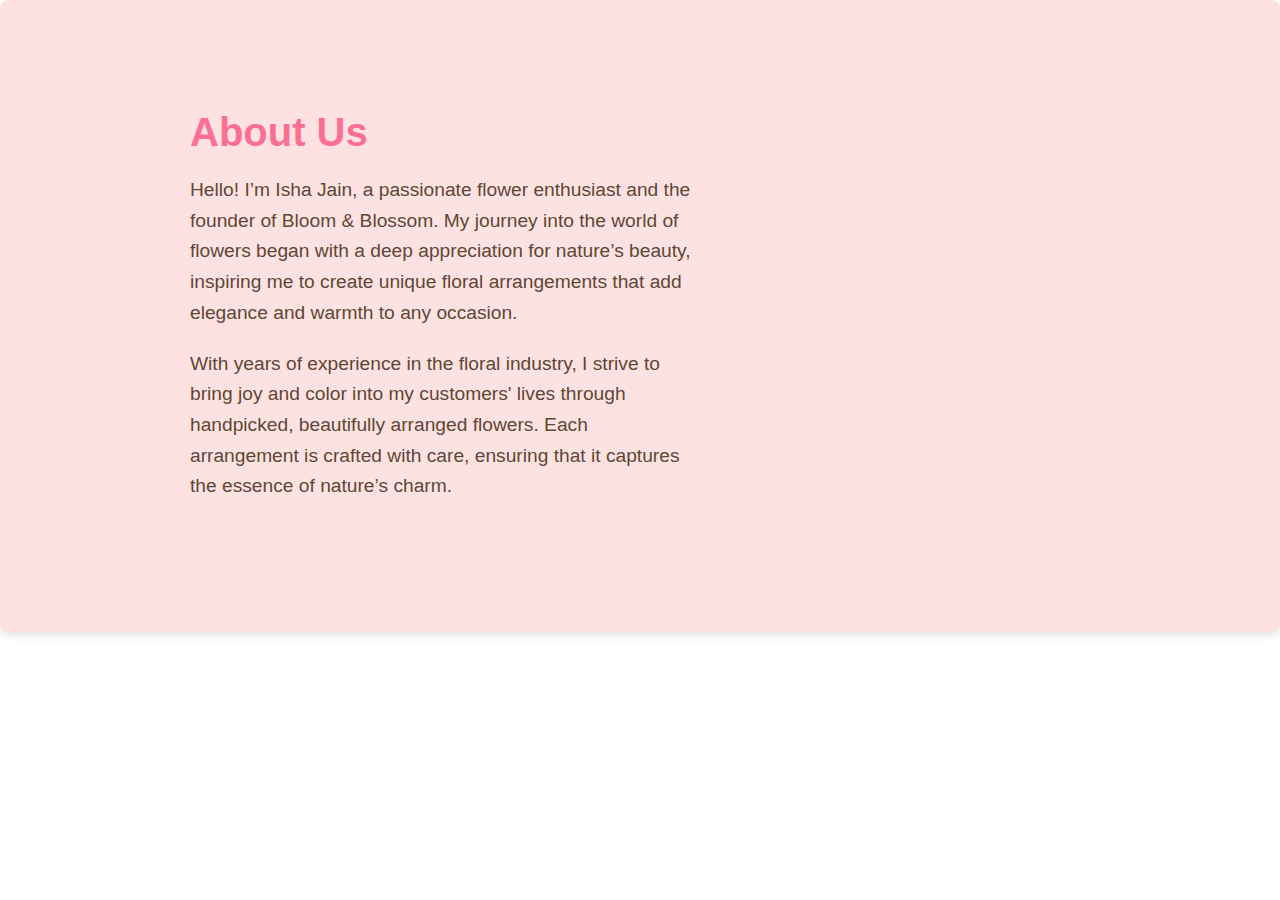
<file: about.html>
<!DOCTYPE html>
<html lang="en">
<head>
    <meta charset="UTF-8">
    <meta name="viewport" content="width=device-width, initial-scale=1.0">
    <title>About Me | Bloom & Blossom</title>
    <link rel="stylesheet" href="about.css">
</head>
<body>
   
    <section class="about-section">
        <div class="container">
            <div class="about-content">
                <h1>About Us</h1>
                <p>Hello! I’m Isha Jain, a passionate flower enthusiast and the founder of Bloom & Blossom. My journey into the world of flowers began with a deep appreciation for nature’s beauty, inspiring me to create unique floral arrangements that add elegance and warmth to any occasion.</p>
                <p>With years of experience in the floral industry, I strive to bring joy and color into my customers' lives through handpicked, beautifully arranged flowers. Each arrangement is crafted with care, ensuring that it captures the essence of nature’s charm.</p>
            </div>
            <div class="about-image">
                <img src="home.webp" alt="Isha Jain - Founder of Bloom & Blossom">
            </div>
        </div>
    </section>
</body>
</html>
</file>
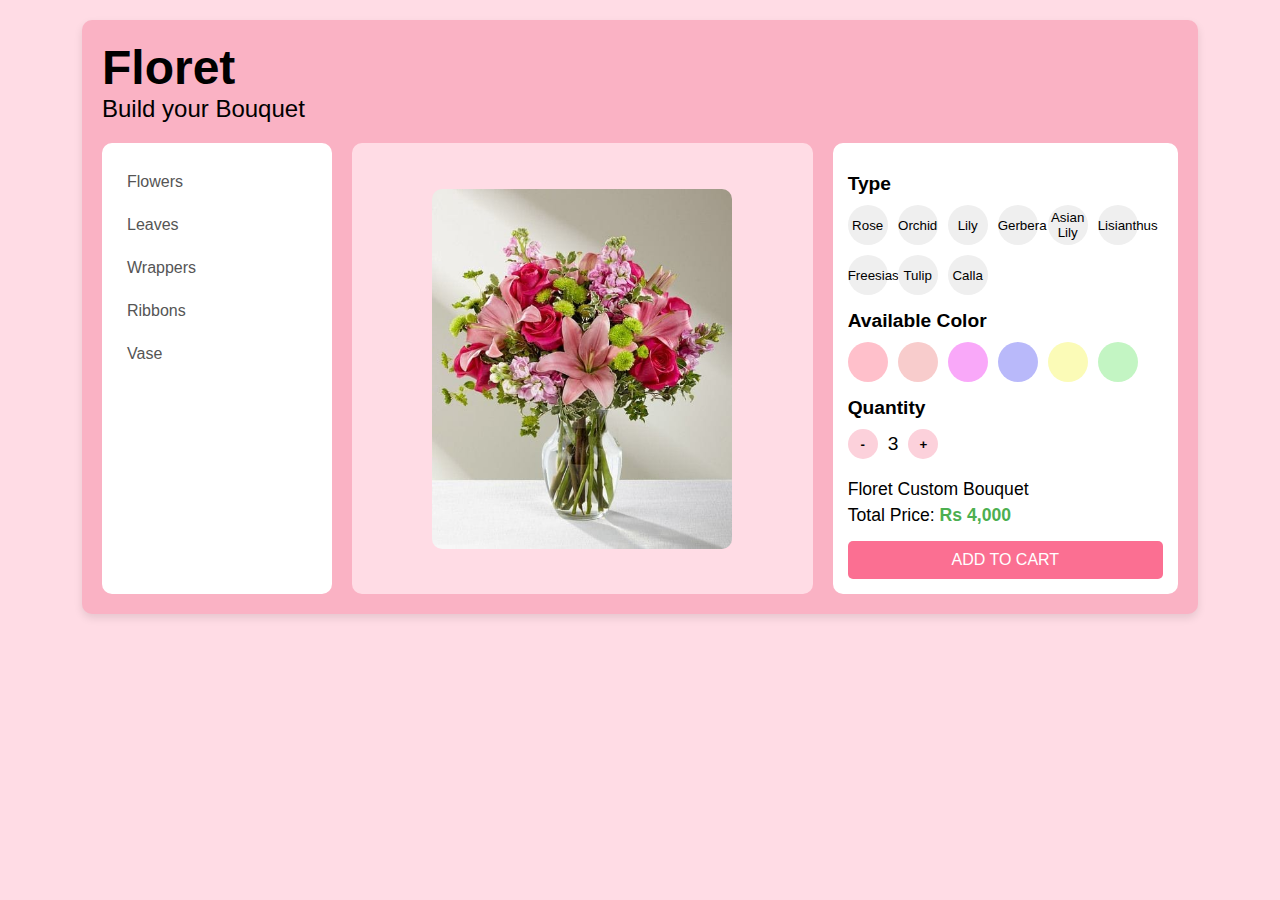
<file: bouquet builder.html>
<!DOCTYPE html>
<html lang="en">
<head>
    <meta charset="UTF-8">
    <meta name="viewport" content="width=device-width, initial-scale=1.0">
    <title>Floret Bouquet Builder</title>
    <link rel="stylesheet" href="bouquet builder.css">
</head>
<body>

<div class="container">
    <header>
        <h1>Floret</h1>
        <p>Build your Bouquet</p>
    </header>

    <div class="builder">
        <!-- Sidebar -->
        <aside class="sidebar">
            <ul>
                <li><button>Flowers</button></li>
                <li><button>Leaves</button></li>
                <li><button>Wrappers</button></li>
                <li><button>Ribbons</button></li>
                <li><button>Vase</button></li>
            </ul>
        </aside>

        <!-- Bouquet Display -->
        <div class="bouquet-display">
            <img src="f5.jpg" alt="Bouquet Image">
        </div>

        <!-- Options Section -->
        <div class="options">
            <h2>Type</h2>
            <div class="types">
                <button>Rose</button>
                <button>Orchid</button>
                <button>Lily</button>
                <button>Gerbera</button>
                <button>Asian Lily</button>
                <button>Lisianthus</button>
                <button>Freesias</button>
                <button>Tulip</button>
                <button>Calla</button>
            </div>

            <h2>Available Color</h2>
            <div class="colors">
                <button class="color pink"></button>
                <button class="color red"></button>
                <button class="color purple"></button>
                <button class="color blue"></button>
                <button class="color yellow"></button>
                <button class="color green"></button>
            </div>

            <h2>Quantity</h2>
            <div class="quantity">
                <button>-</button>
                <span>3</span>
                <button>+</button>
            </div>

            <div class="summary">
                <p>Floret Custom Bouquet</p>
                <p>Total Price: <span class="price">Rs 4,000</span></p>
                <button class="add-to-cart">ADD TO CART</button>
            </div>
        </div>
    </div>
</div>

</body>
</html>
</file>
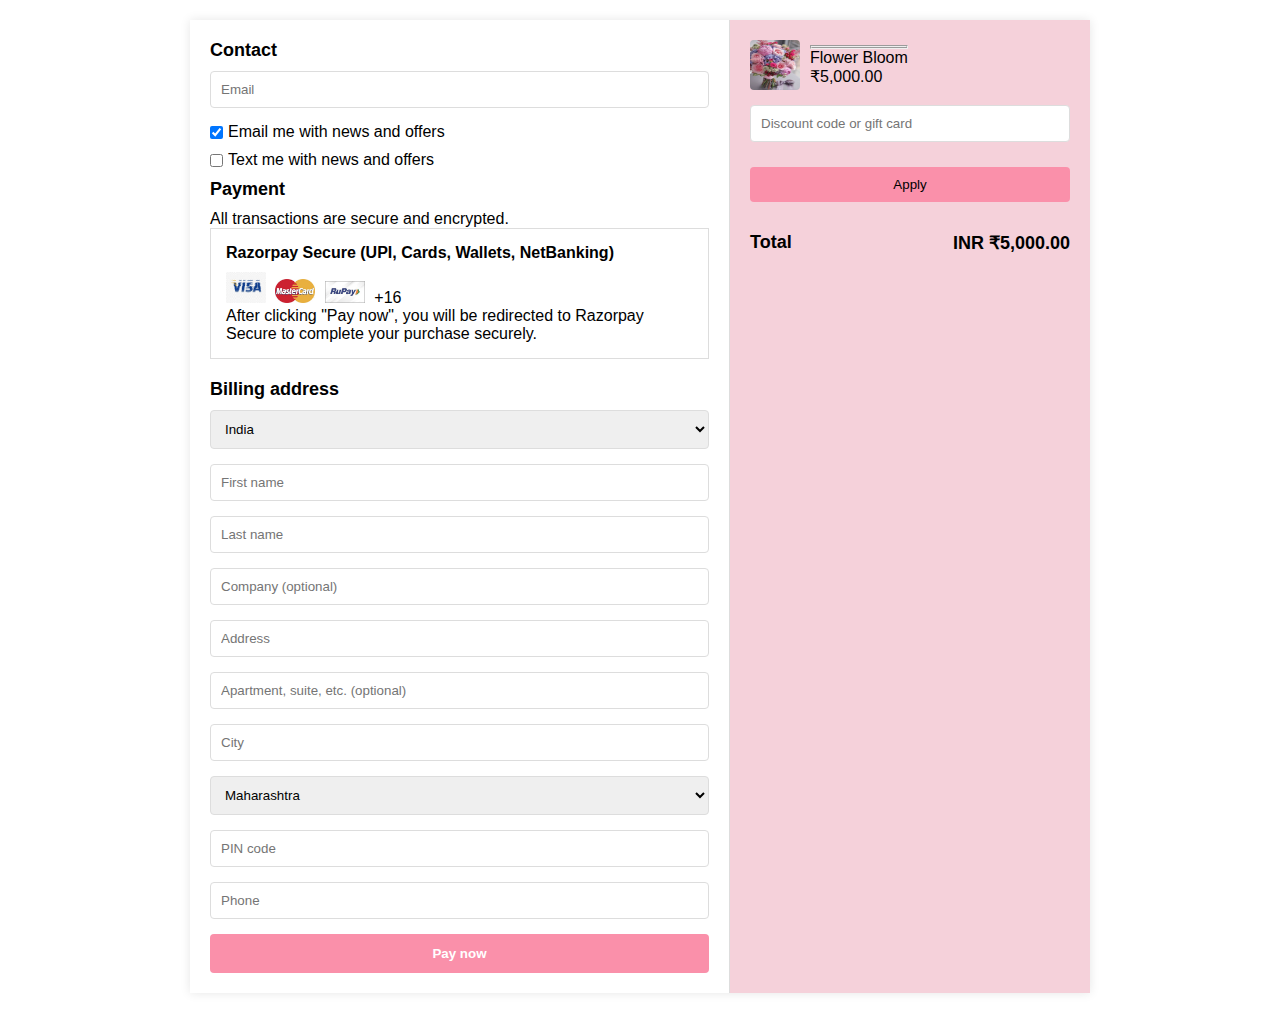
<file: checkout.html>
<!DOCTYPE html>
<html lang="en">
<head>
    <meta charset="UTF-8">
    <meta name="viewport" content="width=device-width, initial-scale=1.0">
    <title>Checkout Page</title>
    <link rel="stylesheet" href="checkout.css">
</head>
<body>
    <div class="checkout-container">
        <!-- Left Section -->
        <div class="checkout-form">
            <h2>Contact</h2>
            <input type="email" placeholder="Email">
            <div class="checkbox">
                <input type="checkbox" id="news-offers" checked>
                <label for="news-offers">Email me with news and offers</label>
            </div>
            <div class="checkbox">
                <input type="checkbox" id="text-offers">
                <label for="text-offers">Text me with news and offers</label>
            </div>

            <h2>Payment</h2>
            <p>All transactions are secure and encrypted.</p>
            <div class="payment-info">
                <div class="payment-method">Razorpay Secure (UPI, Cards, Wallets, NetBanking)</div>
                <div class="payment-logos">
                    <img src="visa.jpg" alt="Visa">
                    <img src="mastercard.jpg" alt="Mastercard">
                    <img src="rupay.jpg" alt="Rupay">
                    <span>+16</span>
                </div>
                <p>After clicking "Pay now", you will be redirected to Razorpay Secure to complete your purchase securely.</p>
            </div>

            <h2>Billing address</h2>
            <select>
                <option>India</option>
                <!-- Add more countries as needed -->
            </select>
            <input type="text" placeholder="First name">
            <input type="text" placeholder="Last name">
            <input type="text" placeholder="Company (optional)">
            <input type="text" placeholder="Address">
            <input type="text" placeholder="Apartment, suite, etc. (optional)">
            <input type="text" placeholder="City">
            <select>
                <option>Maharashtra</option>
                <!-- Add more states as needed -->
            </select>
            <input type="text" placeholder="PIN code">
            <input type="tel" placeholder="Phone">
            <a href="Thankyou.html">
                <button class="pay-now-button"> Pay now</button>
            </a>
            
        </div>

        <!-- Right Section -->
        <div class="checkout-summary">
            <div class="product-summary">
                <img src="f2.jpg" alt="Product Image">
                <div>
                    <p><Fieldset></Fieldset>Flower Bloom</p>
                    <p>₹5,000.00</p>
                </div>
            </div>
            <input type="text" placeholder="Discount code or gift card">
            <button class="apply-button">Apply</button>

            <div class="total-section">
                <p>Total</p>
                <p>INR ₹5,000.00</p>
            </div>
        </div>
    </div>
</body>
</html>
</file>
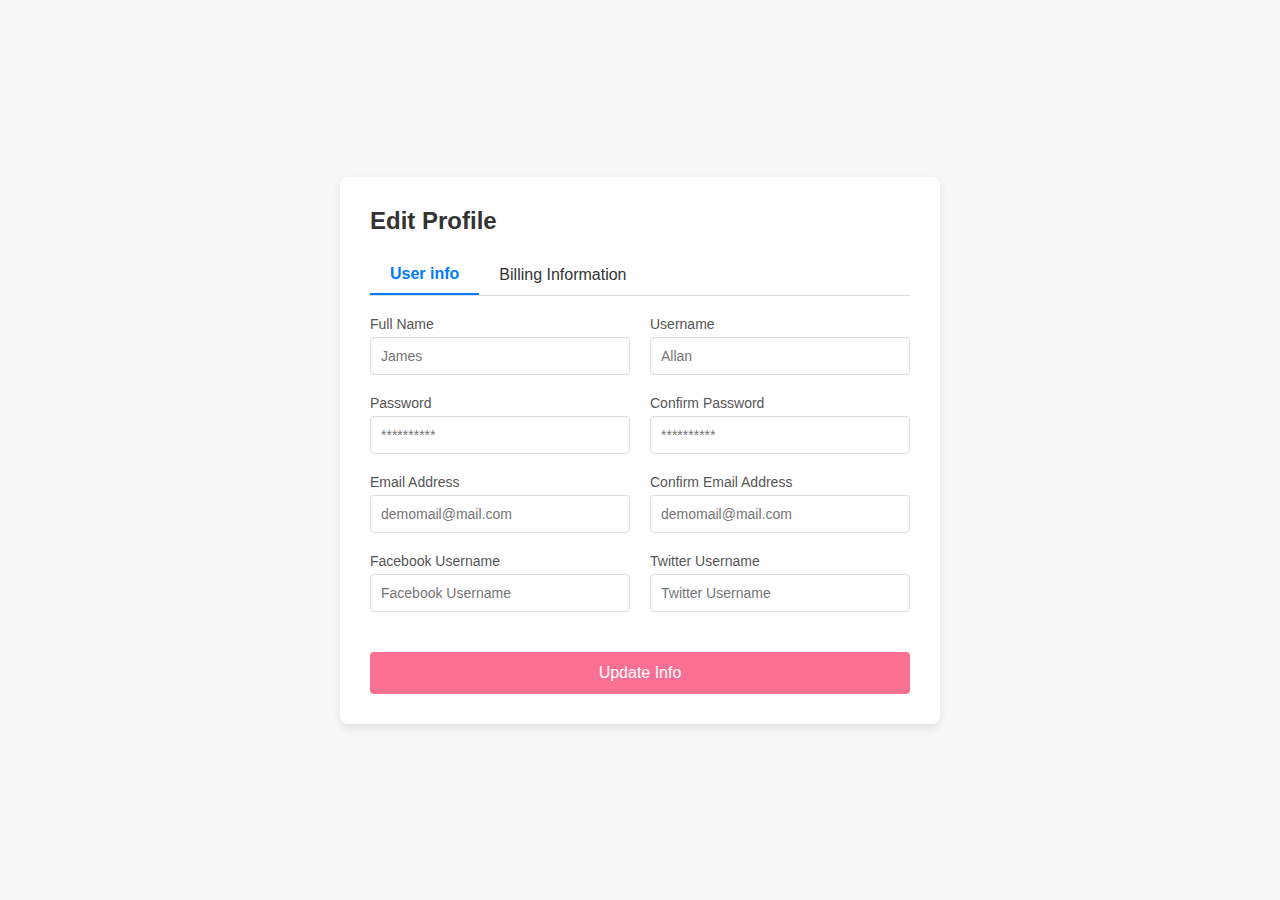
<file: edit.html>
<!DOCTYPE html>
<html lang="en">
<head>
    <meta charset="UTF-8">
    <meta name="viewport" content="width=device-width, initial-scale=1.0">
    <title>Edit Profile</title>
    <link rel="stylesheet" href="edit.css">
</head>
<body>

<div class="container">
    <h1>Edit Profile</h1>
    
    <div class="tabs">
        <button class="tab active">User info</button>
        <button class="tab">Billing Information</button>
    </div>

    <form class="profile-form">
        <div class="form-group">
            <label for="fullName">Full Name</label>
            <input type="text" id="fullName" placeholder="James">
        </div>

        <div class="form-group">
            <label for="username">Username</label>
            <input type="text" id="username" placeholder="Allan">
        </div>

        <div class="form-group">
            <label for="password">Password</label>
            <input type="password" id="password" placeholder="**********">
        </div>

        <div class="form-group">
            <label for="confirmPassword">Confirm Password</label>
            <input type="password" id="confirmPassword" placeholder="**********">
        </div>

        <div class="form-group">
            <label for="email">Email Address</label>
            <input type="email" id="email" placeholder="demomail@mail.com">
        </div>

        <div class="form-group">
            <label for="confirmEmail">Confirm Email Address</label>
            <input type="email" id="confirmEmail" placeholder="demomail@mail.com">
        </div>

        <div class="form-group">
            <label for="facebook">Facebook Username</label>
            <input type="text" id="facebook" placeholder="Facebook Username">
        </div>

        <div class="form-group">
            <label for="twitter">Twitter Username</label>
            <input type="text" id="twitter" placeholder="Twitter Username">
        </div>

        <button type="submit" class="update-btn">Update Info</button>
    </form>
</div>

</body>
</html>
</file>
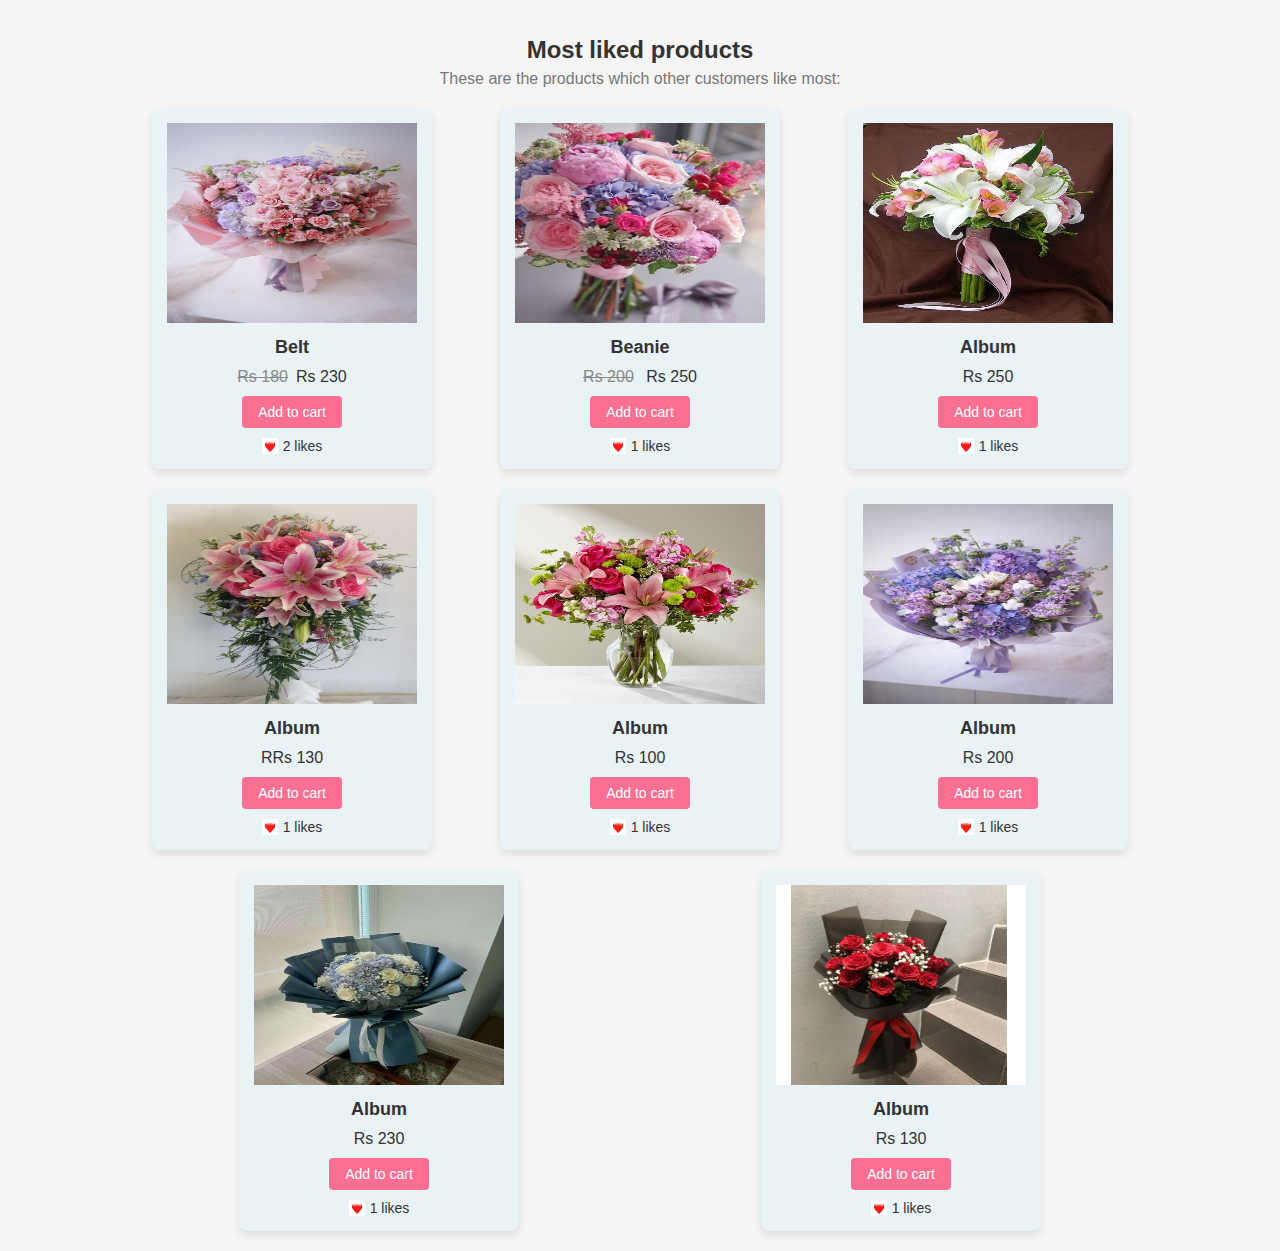
<file: like.html>
<!DOCTYPE html>
<html lang="en">
<head>
    <meta charset="UTF-8">
    <meta name="viewport" content="width=device-width, initial-scale=1.0">
    <title>Most Liked Products</title>
    <link rel="stylesheet" href="like.css">
</head>
<body>

<div class="container">
    <h1>Most liked products</h1>
    <p>These are the products which other customers like most:</p>
    
    <div class="product-grid">
        
        <!-- Product 1 -->
        <div class="product-card">
            <img src="f1.jpg" alt="Belt">
            <h2>Belt</h2>
            <p class="price"><del>Rs 180</del>Rs 230</p>
            <button class="add-to-cart">Add to cart</button>
            <div class="like-section">
                <img src="heart.png" alt="Like">
                <span>2 likes</span>
            </div>
        </div>
        
        <!-- Product 2 -->
        <div class="product-card">
            <img src="f2.jpg" alt="Beanie">
            <h2>Beanie</h2>
            <p class="price"><del>Rs 200</del> Rs 250</p>
            <button class="add-to-cart">Add to cart</button>
            <div class="like-section">
                <img src="heart.png" alt="Like">
                <span>1 likes</span>
            </div>
        </div>
        
        <!-- Product 3 -->
        <div class="product-card">
            <img src="f3.jpg" alt="Album">
            <h2>Album</h2>
            <p class="price">Rs 250</p>
            <button class="add-to-cart">Add to cart</button>
            <div class="like-section">
                <img src="heart.png" alt="Like">
                <span>1 likes</span>
            </div>
        </div>

        
        <!-- Product 4 -->
        <div class="product-card">
            <img src="f4.jpg" alt="Album">
            <h2>Album</h2>
            <p class="price">RRs 130</p>
            <button class="add-to-cart">Add to cart</button>
            <div class="like-section">
                <img src="heart.png" alt="Like">
                <span>1 likes</span>
            </div>
        </div>

        
        <!-- Product 5 -->
        <div class="product-card">
            <img src="f5.jpg" alt="Album">
            <h2>Album</h2>
            <p class="price">Rs 100</p>
            <button class="add-to-cart">Add to cart</button>
            <div class="like-section">
                <img src="heart.png" alt="Like">
                <span>1 likes</span>
            </div>
        </div>

        <!-- Product 6 -->
        <div class="product-card">
            <img src="f6.jpg" alt="Album">
            <h2>Album</h2>
            <p class="price">Rs 200</p>
            <button class="add-to-cart">Add to cart</button>
            <div class="like-section">
                <img src="heart.png" alt="Like">
                <span>1 likes</span>
            </div>
        </div>

         <!-- Product 7 -->
         <div class="product-card">
            <img src="f7.jpg" alt="Album">
            <h2>Album</h2>
            <p class="price">Rs 230</p>
            <button class="add-to-cart">Add to cart</button>
            <div class="like-section">
                <img src="heart.png" alt="Like">
                <span>1 likes</span>
            </div>
        </div>

         <!-- Product 8 -->
         <div class="product-card">
            <img src="f8.jpg" alt="Album">
            <h2>Album</h2>
            <p class="price">Rs 130</p>
            <button class="add-to-cart">Add to cart</button>
            <div class="like-section">
                <img src="heart.png" alt="Like">
                <span>1 likes</span>
            </div>
        </div>

    </div>
</div>

</body>
</html>
</file>
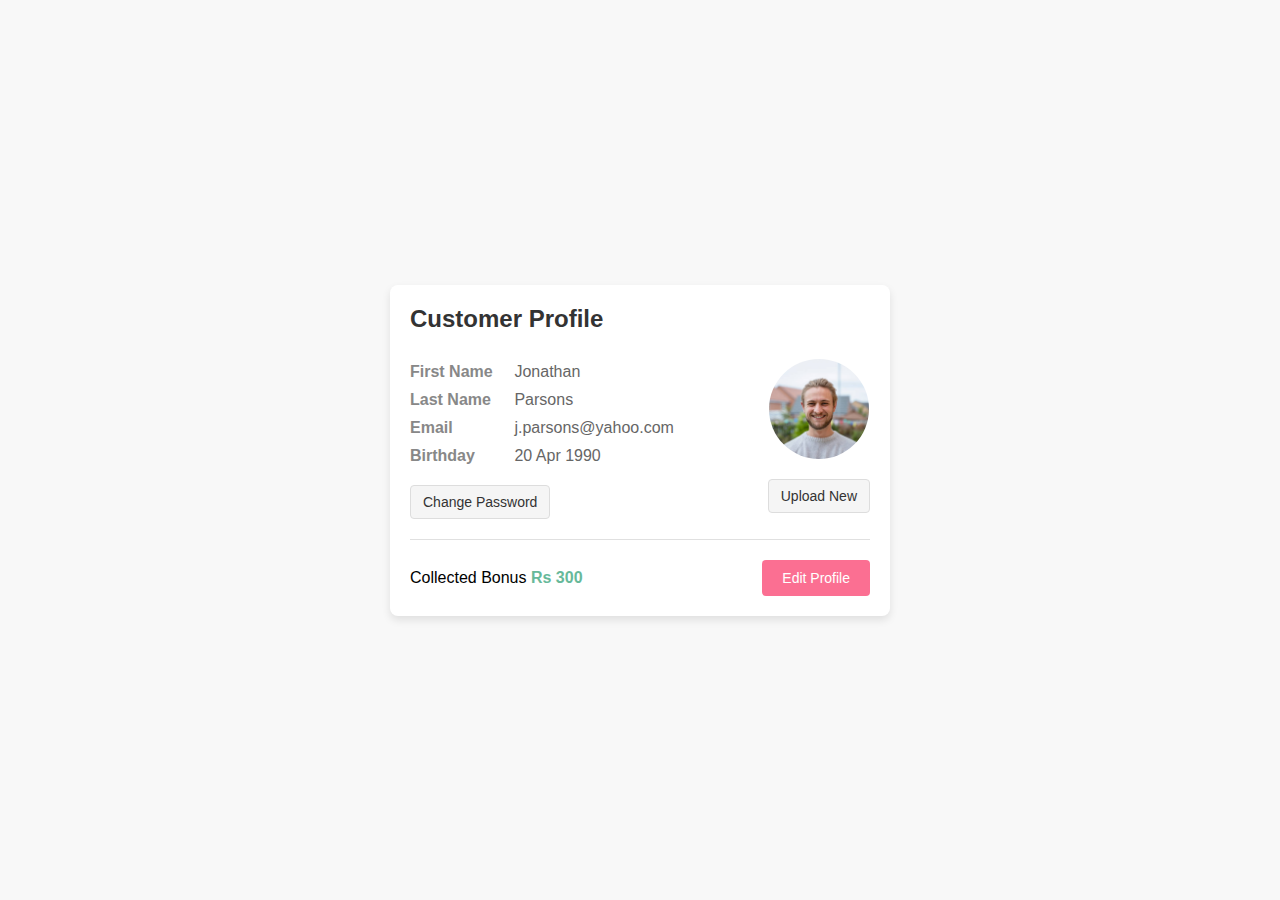
<file: profile.html>
<!DOCTYPE html>
<html lang="en">
<head>
    <meta charset="UTF-8">
    <meta name="viewport" content="width=device-width, initial-scale=1.0">
    <title>Customer Profile</title>
    <link rel="stylesheet" href="profile.css">
</head>
<body>

<div class="profile-container">
    <h1>Customer Profile</h1>
    
    <div class="profile-content">
        <div class="profile-info">
            <p><strong>First Name</strong> Jonathan</p>
            <p><strong>Last Name</strong> Parsons</p>
            <p><strong>Email</strong> j.parsons@yahoo.com</p>
            <p><strong>Birthday</strong> 20 Apr 1990</p>
            <button class="btn">Change Password</button>
        </div>
        
        <div class="profile-image">
            <img src="pic1.jpg" alt="Profile Image">
            <button class="btn">Upload New</button>
        </div>
    </div>

    <div class="profile-footer">
        <p>Collected Bonus <span class="bonus">Rs 300</span></p>
        <a href="edit.html">
            <button class="edit-btn">Edit Profile</button>
        </a>
    </div>
</div>

</body>
</html>
</file>
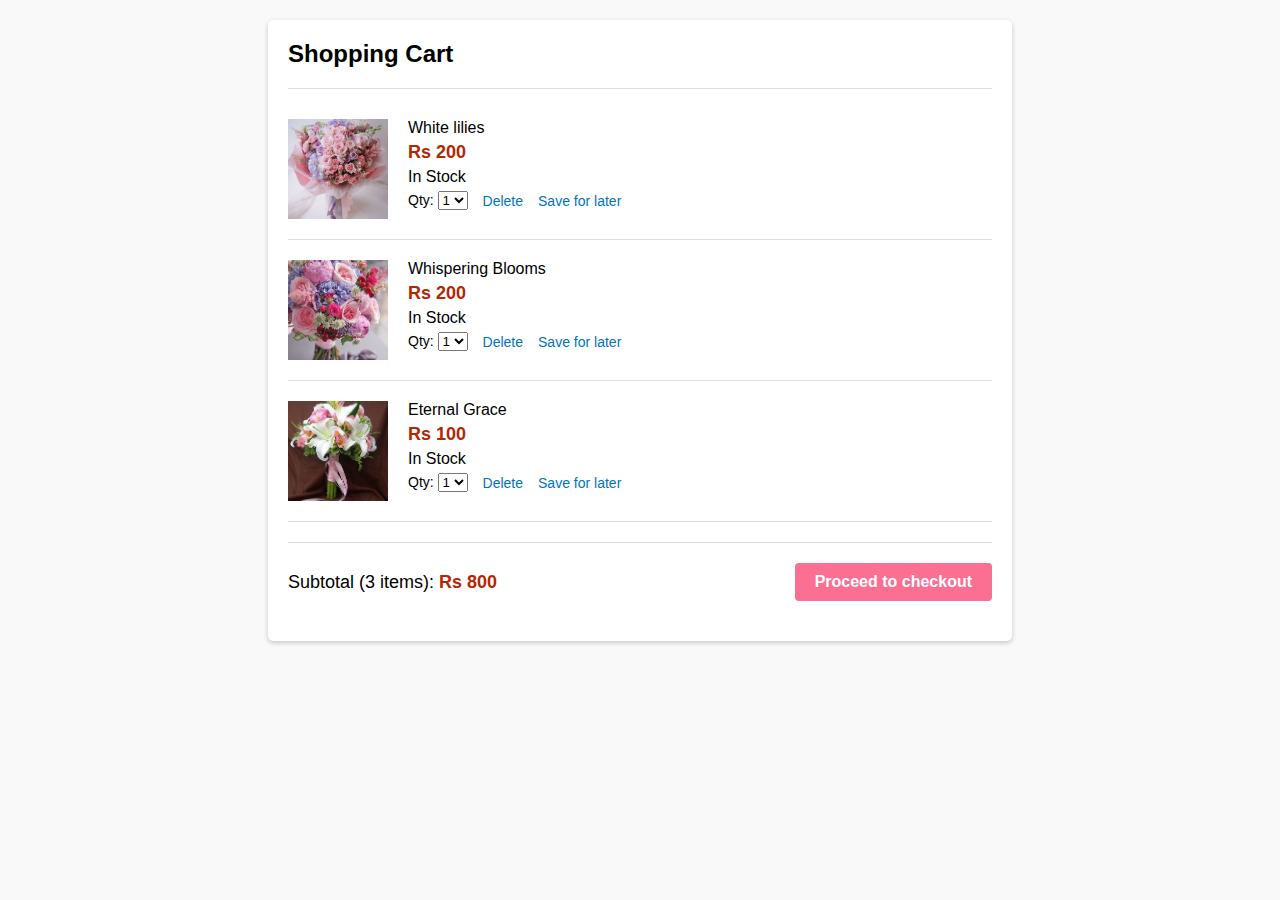
<file: shopping cart .html>
<!DOCTYPE html>
<html lang="en">
<head>
    <meta charset="UTF-8">
    <meta name="viewport" content="width=device-width, initial-scale=1.0">
    <title>Shopping Cart</title>
    <link rel="stylesheet" href="shopping cart.css">
</head>
<body>

<div class="container">
    <h2>Shopping Cart</h2>
    <div class="cart-items">
        <div class="cart-item">
            <img src="f1.jpg" alt="White lilies">
            <div class="item-details">
                <p>White lilies</p>
                <p><span class="price">Rs 200</span></p>
                <p>In Stock</p>
                <div class="item-options">
                    <label>Qty: <select><option>1</option><option>2</option><option>3</option></select></label>
                    <a href="#">Delete</a>
                    <a href="#">Save for later</a>
                </div>
            </div>
        </div>
        
        <div class="cart-item">
            <img src="f2.jpg" alt="Whispering Blooms">
            <div class="item-details">
                <p>Whispering Blooms</p>
                <p><span class="price">Rs 200</span></p>
                <p>In Stock</p>
                <div class="item-options">
                    <label>Qty: <select><option>1</option><option>2</option><option>3</option></select></label>
                    <a href="#">Delete</a>
                    <a href="#">Save for later</a>
                </div>
            </div>
        </div>
        
        <div class="cart-item">
            <img src="f3.jpg" alt="Eternal Grace">
            <div class="item-details">
                <p>Eternal Grace</p>
                <p><span class="price">Rs 100</span></p>
                <p>In Stock</p>
                <div class="item-options">
                    <label>Qty: <select><option>1</option><option>2</option><option>3</option></select></label>
                    <a href="#">Delete</a>
                    <a href="#">Save for later</a>
                </div>
            </div>
        </div>
    </div>

    <div class="subtotal">
        <p>Subtotal (3 items): <span class="total-price">Rs 800</span></p>
        <button>Proceed to checkout</button>
    </div>
</div>

</body>
</html>
</file>
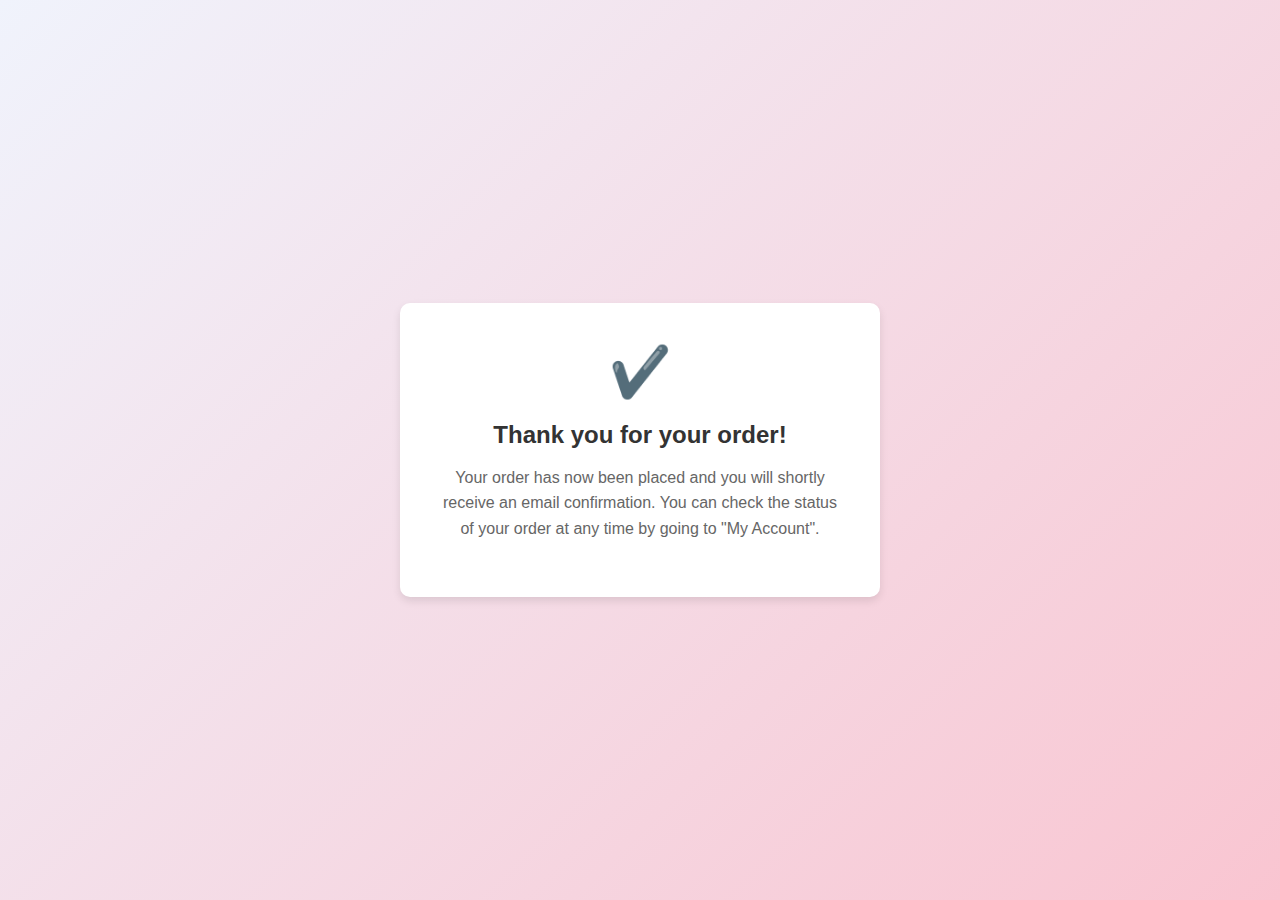
<file: Thankyou.html>
<!DOCTYPE html>
<html lang="en">
<head>
    <meta charset="UTF-8">
    <meta name="viewport" content="width=device-width, initial-scale=1.0">
    <title>Order Confirmation</title>
    <link rel="stylesheet" href="thankyou.css">
</head>
<body>

<div class="confirmation-container">
    <div class="icon">✔️</div>
    <h1>Thank you for your order!</h1>
    <p>Your order has now been placed and you will shortly receive an email confirmation. You can check the status of your order at any time by going to "My Account".</p>
</div>

</body>
</html>
</file>
<file: about.css>
* {
    margin: 0;
    padding: 0;
    box-sizing: border-box;
    font-family: Arial, sans-serif;
}

body {
    background-color: #ffffff;
}

.container {
    display: flex;
    align-items: center;
    justify-content: space-between;
    padding: 50px;
    max-width: 1000px;
    margin: auto;
}

.about-section {
    background-color: #fee2e2;
    padding: 60px;
    border-radius: 8px;
    box-shadow: 0 4px 8px rgba(0, 0, 0, 0.1);
}

.about-content h1 {
    font-size: 2.5rem;
    color: #fb6f92;
    margin-bottom: 20px;
}

.about-content p {
    font-size: 1.2rem;
    color: #5e4733;
    line-height: 1.6;
    margin-bottom: 20px;
}

.about-image img {
    max-width: 100%;
    height: auto;
    border-radius: 8px;
    box-shadow: 0 4px 8px rgba(0, 0, 0, 0.1);
    margin-left: 40px;
    
    /* Animation properties */
    opacity: 0;  /* Start transparent */
    transform: translateX(30px); /* Start shifted to the right */
    animation: slideIn 1s ease-out forwards; /* Animation settings */
}

/* Keyframes for the slide-in effect */
@keyframes slideIn {
    to {
        opacity: 1;  /* End fully visible */
        transform: translateX(0); /* End at original position */
    }
}
</file>
<file: bouquet builder.css>
* {
    margin: 0;
    padding: 0;
    box-sizing: border-box;
    font-family: Arial, sans-serif;
}

body {
    display: flex;
    justify-content: center;
    align-items: center;
    background-color: #ffdce5;
    padding: 20px;
}

.container {
    width: 90%;
    max-width: 1200px;
    background-color: #fab2c4;
    border-radius: 10px;
    padding: 20px;
    box-shadow: 0 4px 8px rgba(0, 0, 0, 0.1);
}

header {
    text-align: left;
    padding-bottom: 20px;
    font-size: 1.5em;
}

.builder {
    display: grid;
    grid-template-columns: 1fr 2fr 1.5fr;
    gap: 20px;
}

.sidebar {
    background-color: #ffffff;
    border-radius: 10px;
    padding: 15px;
}

.sidebar ul {
    list-style: none;
}

.sidebar button {
    display: block;
    width: 100%;
    padding: 10px;
    border: none;
    background: none;
    text-align: left;
    font-size: 1em;
    cursor: pointer;
    color: #555;
    margin: 5px 0;
}

.bouquet-display {
    display: flex;
    align-items: center;
    justify-content: center;
    background-color: #ffdce5;
    border-radius: 10px;
    padding: 20px;
}

.bouquet-display img {
    width: 100%;
    max-width: 300px;
    border-radius: 10px;
}

.options {
    padding: 15px;
    background-color: #ffffff;
    border-radius: 10px;
}

.options h2 {
    font-size: 1.2em;
    margin: 15px 0 10px;
}

.types, .colors {
    display: flex;
    flex-wrap: wrap;
    gap: 10px;
}

.types button, .colors .color {
    width: 40px;
    height: 40px;
    border-radius: 50%;
    border: none;
    cursor: pointer;
}

.colors .color.pink { background-color: #FFC0CB; }
.colors .color.red { background-color: #f8cccc; }
.colors .color.purple { background-color: #f9a8f9; }
.colors .color.blue { background-color: #b9b9fa; }
.colors .color.yellow { background-color: #fbfbb7; }
.colors .color.green { background-color: #c3f5c3; }

.quantity {
    display: flex;
    align-items: center;
    gap: 10px;
    font-size: 1.2em;
    margin: 10px 0;
}

.quantity button {
    width: 30px;
    height: 30px;
    border-radius: 50%;
    border: none;
    background-color: #fcd1db;
    cursor: pointer;
    font-weight: bold;
}

.summary {
    margin-top: 20px;
}

.summary p {
    font-size: 1.1em;
    margin: 5px 0;
}

.price {
    font-weight: bold;
    color: #4CAF50;
}

.add-to-cart {
    width: 100%;
    padding: 10px;
    background-color: #fb6f92;
    color: white;
    border: none;
    border-radius: 5px;
    font-size: 1em;
    cursor: pointer;
    margin-top: 10px;
}
</file>
<file: checkout.css>
* {
    box-sizing: border-box;
    margin: 0;
    padding: 0;
    font-family: Arial, sans-serif;
}

body {
    background-color: #ffffff;
    display: flex;
    justify-content: center;
    padding: 20px;
}

.checkout-container {
    display: flex;
    max-width: 900px;
    width: 100%;
    background-color: #ffffff;
    box-shadow: 0 0 10px rgba(0, 0, 0, 0.1);
}


.checkout-form, .checkout-summary {
    padding: 20px;
}

.checkout-form {
    width: 60%;
    border-right: 1px solid #ddd;
}

.checkout-summary {
    width: 40%;
}

h2 {
    font-size: 18px;
    margin-bottom: 10px;
}

input[type="email"], input[type="text"], input[type="tel"], select {
    width: 100%;
    padding: 10px;
    margin-bottom: 15px;
    border: 1px solid #ddd;
    border-radius: 4px;
}

.checkbox {
    display: flex;
    align-items: center;
    margin-bottom: 10px;
}

.checkbox input {
    margin-right: 5px;
}

.payment-info {
    border: 1px solid #ddd;
    padding: 15px;
    margin-bottom: 20px;
}

.payment-method {
    font-weight: bold;
    margin-bottom: 10px;
}

.payment-logos img {
    width: 40px;
    margin-right: 5px;
}

.pay-now-button {
    width: 100%;
    padding: 12px;
    background-color: #fa90aa;
    color: #fff;
    font-weight: bold;
    border: none;
    border-radius: 4px;
    cursor: pointer;
}

.pay-now-button:hover {
    background-color: #d0758cb3;
}

.checkout-summary {
    background-color: #f5d1da;
}

.product-summary {
    display: flex;
    align-items: center;
    margin-bottom: 15px;
}

.product-summary img {
    width: 50px;
    height: 50px;
    margin-right: 10px;
    border-radius: 4px;
}

.apply-button {
    padding: 10px;
    width: 100%;
    background-color: #fa90aa;
    border: none;
    margin-top: 10px;
    cursor: pointer;
    border-radius: 4px;
}

.apply-button:hover {
    background-color: #d0758c;
}

.total-section {
    margin-top: 30px;
    font-weight: bold;
    font-size: 18px;
    display: flex;
    justify-content: space-between;
}
</file>
<file: edit.css>
* {
    margin: 0;
    padding: 0;
    box-sizing: border-box;
    font-family: Arial, sans-serif;
}

body {
    background-color: #f8f8f8;
    display: flex;
    justify-content: center;
    align-items: center;
    height: 100vh;
}

.container {
    width: 600px;
    background-color: #ffffff;
    padding: 30px;
    border-radius: 8px;
    box-shadow: 0 4px 8px rgba(0, 0, 0, 0.1);
}

h1 {
    font-size: 24px;
    color: #333;
    margin-bottom: 20px;
}

.tabs {
    display: flex;
    margin-bottom: 20px;
    border-bottom: 1px solid #ddd;
}

.tab {
    padding: 10px 20px;
    font-size: 16px;
    color: #333;
    background: none;
    border: none;
    cursor: pointer;
    outline: none;
}

.tab.active {
    color: #007bff;
    border-bottom: 2px solid #007bff;
    font-weight: bold;
}

.profile-form {
    display: grid;
    grid-template-columns: 1fr 1fr;
    gap: 20px;
}

.form-group {
    display: flex;
    flex-direction: column;
}

.form-group label {
    font-size: 14px;
    color: #555;
    margin-bottom: 5px;
}

.form-group input {
    padding: 10px;
    font-size: 14px;
    color: #333;
    border: 1px solid #ddd;

    border-radius: 4px;
}

.update-btn {
    grid-column: span 2;
    padding: 12px 0;
    font-size: 16px;
    color: #fff;
    background-color: #fb6f92;
    border: none;
    border-radius: 4px;
    cursor: pointer;
    margin-top: 20px;
    text-align: center;
}

.update-btn:hover {
    background-color: #fc9db4;
}
</file>
<file: like.css>
body {
    font-family: Arial, sans-serif;
    margin: 0;
    padding: 0;
    background-color: #f5f5f5;
    color: #333;
}

.container {
    width: 80%;
    margin: auto;
    padding: 20px;
}

h1 {
    font-size: 24px;
    color: #333;
    text-align: center;
}

p {
    text-align: center;
    color: #777;
    margin-top: -10px;
    margin-bottom: 20px;
}

.product-grid {
    display: flex;
    justify-content: space-around;
    flex-wrap: wrap;
    gap: 20px;
}

.product-card {
    background-color: #e9f2f5;
    width: 250px;
    border-radius: 8px;
    text-align: center;
    padding: 15px;
    box-shadow: 0 4px 8px rgba(0, 0, 0, 0.1);
}

.product-card img {
    width: 100%;
    height: auto;
    max-height: 200px;
}

.product-card h2 {
    font-size: 18px;
    color: #333;
    margin: 10px 0;
}

.product-card .price {
    font-size: 16px;
    color: #333;
    margin: 10px 0;
}

.product-card .price del {
    color: #888;
    margin-right: 8px;
}

.add-to-cart {
    background-color: #fb6f92;
    color: #ffffff;
    padding: 8px 16px;
    border: none;
    border-radius: 4px;
    cursor: pointer;
    font-size: 14px;
}

.add-to-cart:hover {
    background-color: #faa7bc;
}

.like-section {
    display: flex;
    align-items: center;
    justify-content: center;
    margin-top: 10px;
    font-size: 14px;
}

.like-section img {
    width: 16px;
    height: 16px;
    margin-right: 5px;
}
</file>
<file: profile.css>
* {
    margin: 0;
    padding: 0;
    box-sizing: border-box;
    font-family: Arial, sans-serif;
}

body {
    background-color: #f8f8f8;
    display: flex;
    justify-content: center;
    align-items: center;
    height: 100vh;
}

.profile-container {
    background-color: #ffffff;
    width: 500px;
    padding: 20px;
    border-radius: 8px;
    box-shadow: 0 4px 8px rgba(0, 0, 0, 0.1);
}

h1 {
    font-size: 24px;
    color: #333;
    margin-bottom: 20px;
}

.profile-content {
    display: flex;
    justify-content: space-between;
    border-bottom: 1px solid #e0e0e0;
    padding-bottom: 20px;
    margin-bottom: 20px;
}

.profile-info p {
    color: #666;
    margin: 10px 0;
}

.profile-info strong {
    display: inline-block;
    width: 100px;
    color: #888;
}

.btn {
    background-color: #f5f5f5;
    color: #333;
    padding: 8px 12px;
    border: 1px solid #ddd;
    border-radius: 4px;
    font-size: 14px;
    cursor: pointer;
    margin-top: 10px;
}

.btn:hover {
    background-color: #ddd;
}

.profile-image {
    display: flex;
    flex-direction: column;
    align-items: center;
    justify-content: center;
}

.profile-image img {
    width: 100px;
    height: 100px;
    border-radius: 50%;
    margin-bottom: 10px;
    object-fit: cover;
}

.profile-footer {
    display: flex;
    justify-content: space-between;
    align-items: center;
}

.bonus {
    color: #67b99a;
    font-weight: bold;
}

.edit-btn {
    background-color: #fb6f92;
    color: #ffffff;
    padding: 10px 20px;
    border: none;
    border-radius: 4px;
    cursor: pointer;
    font-size: 14px;
}

.edit-btn:hover {
    background-color: #fa91ab;
}
</file>
<file: shopping cart.css>
* {
    margin: 0;
    padding: 0;
    box-sizing: border-box;
    font-family: Arial, sans-serif;
}

body {
    background-color: #f9f9f9;
    display: flex;
    justify-content: center;
    padding: 20px;
}

.container {
    width: 60%;
    background-color: white;
    padding: 20px;
    border-radius: 5px;
    box-shadow: 0 2px 5px rgba(0, 0, 0, 0.2);
}

h2 {
    font-size: 24px;
    margin-bottom: 20px;
}

.cart-items {
    border-top: 1px solid #ddd;
    padding-top: 10px;
}

.cart-item {
    display: flex;
    align-items: flex-start;
    border-bottom: 1px solid #ddd;
    padding: 20px 0;
}

.cart-item img {
    width: 100px;
    height: 100px;
    object-fit: cover;
    margin-right: 20px;
}

.item-details {
    flex: 1;
}

.item-details p {
    margin-bottom: 5px;
}

.price {
    font-weight: bold;
    color: #B12704;
    font-size: 18px;
}

.item-options {
    display: flex;
    align-items: center;
    gap: 15px;
}

.item-options label {
    font-size: 14px;
}

.item-options a {
    color: #0073bb;
    font-size: 14px;
    text-decoration: none;
}

.subtotal {
    display: flex;
    justify-content: space-between;
    align-items: center;
    padding: 20px 0;
    border-top: 1px solid #ddd;
    margin-top: 20px;
}

.subtotal p {
    font-size: 18px;
}

.total-price {
    font-weight: bold;
    color: #B12704;
}

.subtotal button {
    background-color: #fb6f92;
    color: white;
    padding: 10px 20px;
    border: none;
    cursor: pointer;
    font-size: 16px;
    border-radius: 4px;
    font-weight: bold;
}
</file>
<file: thankyou.css>
/* styles.css */

body {
    display: flex;
    justify-content: center;
    align-items: center;
    height: 100vh;
    margin: 0;
    font-family: Arial, sans-serif;
    background: linear-gradient(135deg, #f0f3fc, #f9c5d1);
}

.confirmation-container {
    background-color: white;
    border-radius: 10px;
    box-shadow: 0 4px 8px rgba(0, 0, 0, 0.1);
    padding: 40px;
    max-width: 400px;
    text-align: center;
}

.confirmation-container .icon {
    font-size: 50px;
    color: #4CAF50; /* Green color for the check icon */
    margin-bottom: 20px;
}

.confirmation-container h1 {
    font-size: 24px;
    color: #333;
    margin: 0;
    margin-bottom: 10px;
}

.confirmation-container p {
    color: #666;
    font-size: 16px;
    line-height: 1.6;
}
</file>
